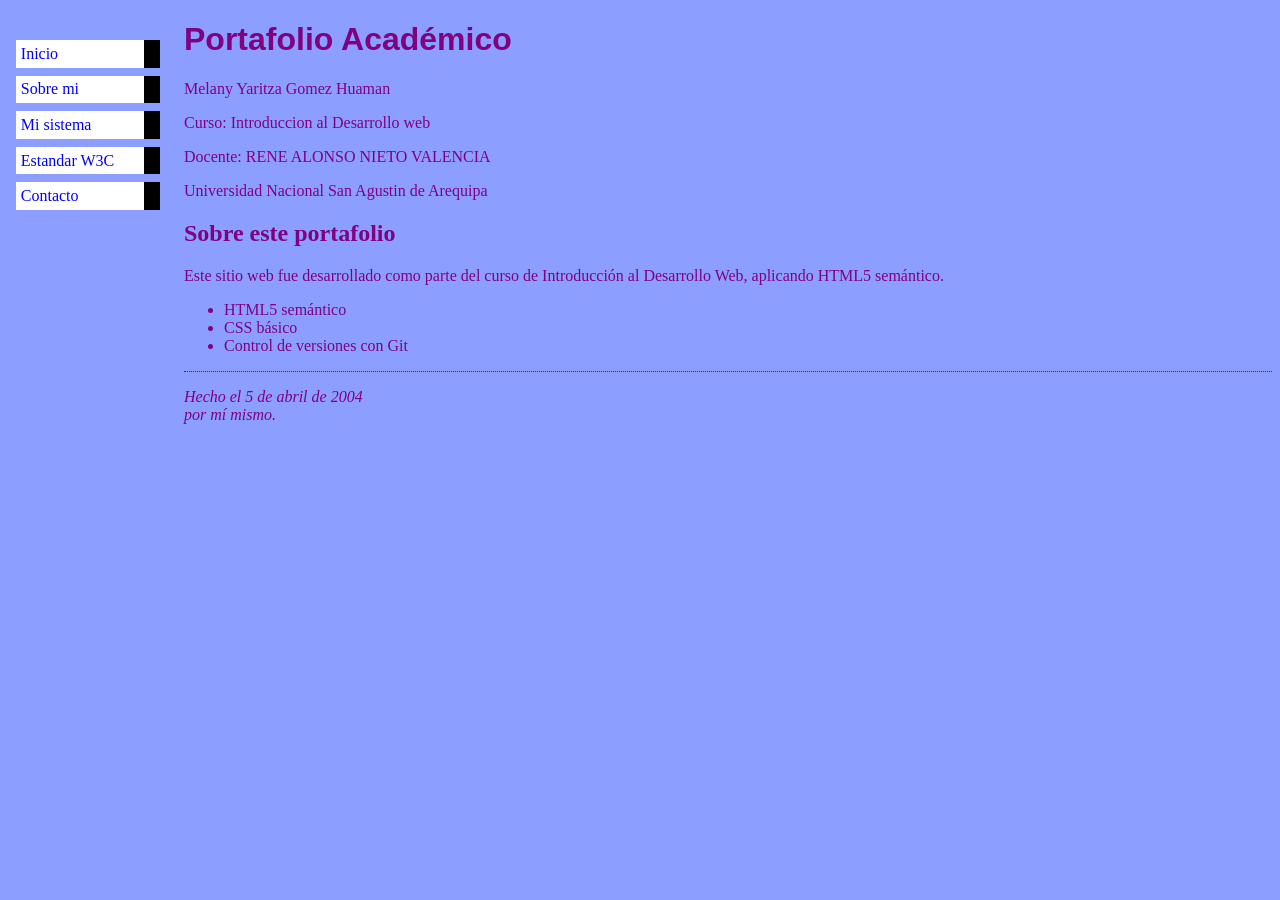
<file: Lab01/index.html>
<!DOCTYPE html PUBLIC "-//W3C//DTD HTML 4.01//EN">
<html>
<head>
  <title>Portafolio Académico</title>
  <link rel="stylesheet" href="css/style.css">
</head>

<body>

<!-- Menú de navegación principal -->
<ul class="navbar">
  <li><a href="index.html">Inicio</a>
  <li><a href="author.html">Sobre mi</a>
  <li><a href="system.html">Mi sistema</a>
  <li><a href="w3c.html">Estandar W3C</a>
  <li><a href="contact.html">Contacto</a>
</ul>

<!-- Contenido principal -->
<h1>Portafolio Académico</h1>

<p> Melany Yaritza Gomez Huaman</p>


<p> Curso: Introduccion al Desarrollo web</p>

<p>Docente: RENE ALONSO NIETO VALENCIA</p>
<p>Universidad Nacional San Agustin de Arequipa</p>

  <!-- Sección 1 -->
  <h2>Sobre este portafolio</h2>
  <p>Este sitio web fue desarrollado como parte del curso de Introducción al Desarrollo Web, aplicando HTML5 semántico.</p>
  <ul>
    <li>HTML5 semántico</li>
    <li>CSS básico</li>
    <li>Control de versiones con Git</li>
  </ul>

<!-- Firma y fecha de la página -->
<address>Hecho el 5 de abril de 2004<br>
  por mí mismo.</address>

</body>
</html>
</file>
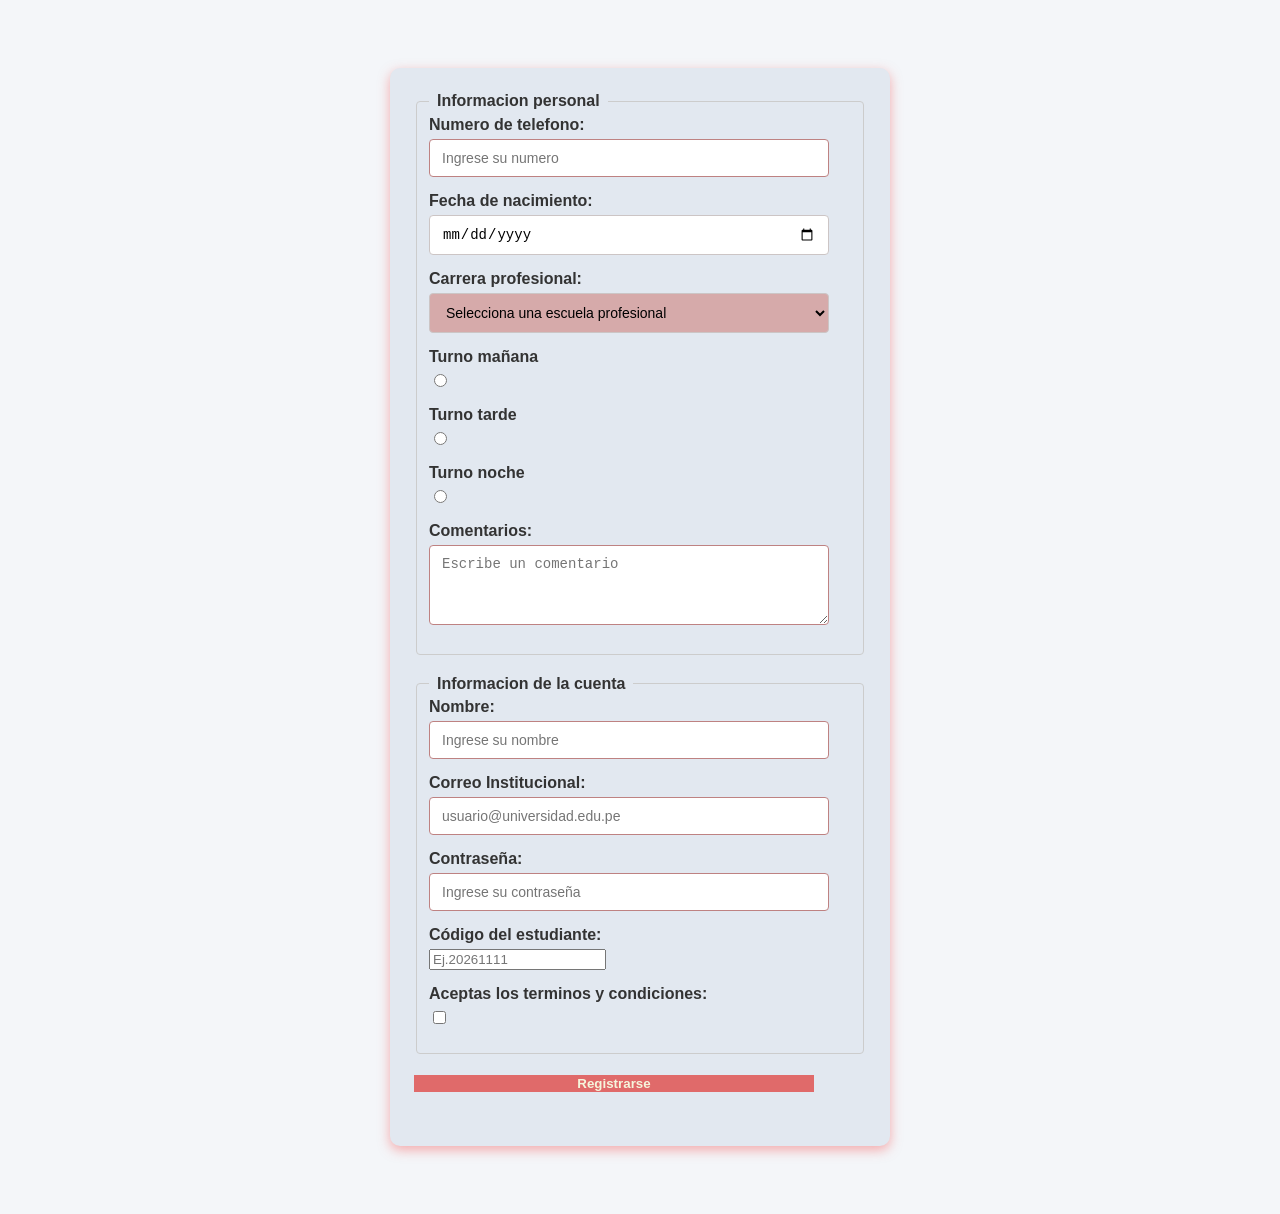
<file: Lab02/index.html>
<!DOCTYPE html>
<html lang="en">
<head>
       <meta charset="UTF-8">
       <meta name="viewport" content="width=device-width, initial-scale=1.0">
       <title> Registro de estudiantes</title>
       <link rel="stylesheet" href="styles.css">
</head>
<body>
<form action="/procesar" method="POST" class="form-container">
    <fieldset>
        <legend>Informacion personal</legend>

       <div class="form-group"> 
            <label for="number" class="form-label">Numero de telefono:</label>
            <input type="number" id="number" name="number" class="form-input"
                   required placeholder="Ingrese su numero">
       </div>

       <div class="form-group">
            <label for="date" class="form-label">Fecha de nacimiento:</label>
            <input type="date" id="date" name="date" class="form-input"
             required min="1946-09-18" max="2010-09-18" 
                       placeholder="Fecha">
       </div>

       <div class="form-group">
            <label for="carrera" class="form-label">Carrera profesional:</label>
            <select id="carrera" name="carrera" class="form-input" required>
              <option value="">Selecciona una escuela profesional</option> 
              <option value="sistemas">Ingenieria de sistemas</option>     
              <option value="medicina">Medicina</option>
              <option value="derecho">Derecho</option>
              <option value="civil">Ingenieria Civil</option>
              <option value="psicologia">Psicologia</option>
              <option value="administracion">Administración</option>
              <option value="electronica">Ingenieria Electronica</option>
              <option value="historia">Historia</option>
            </select>
       </div>

       
       <div class="form-group">
            <label for="turno_mañana" class="form-label">Turno mañana</label>
            <input type="radio" id="turno_mañana" name="turno" value="mañana">
       </div>    

       <div class="form-group">
            <label for="turno_tarde" class="form-label">Turno tarde</label>
            <input type="radio" id="turno_tarde" name="turno" value="tarde" >
       </div>

       <div class="form-group">
            <label for="turno_noche" class="form-label">Turno noche</label>
            <input type="radio" id="turno_noche" name="turno" value="noche" >
        </div>

          




       <div class="form-group">
            <label for="comentarios" class="form-label">Comentarios:</label>
            <textarea id="comentarios" name="comentarios" class="form-input" 
             placeholder="Escribe un comentario"></textarea> 
       
       </div>
    </fieldset>

    <fieldset>
        <legend>Informacion de la cuenta</legend>
         <div class="form-group">
            <label for="nombre" class="form-label">Nombre:</label>
            <input type="text" id="nombre" name="nombre" class="form-input" 
                   required placeholder="Ingrese su nombre">
       </div>

        <div class="form-group">
            <label for="email" class="form-label">Correo Institucional:</label>
            <input type="email" id="email" name="email" class="form-input" 
                   required placeholder="usuario@universidad.edu.pe">
       </div>  

       <div class="form-group">
            <label for="password" class="form-label">Contraseña:</label>
            <input type="password" id="password" name="password" class="form-input"
          
            required minlength="8"
            pattern="(?=.*[A-Z])(?=.*[0-9]).{8,}"
            title="Minimo 8 caracteres, una mayuscula y un numero al menos"
            placeholder="Ingrese su contraseña">       
       </div>

      <div class="form-group">
         <label for="codigo" class="form-label">Código del estudiante:</label>
         <input type="text" id="codigo" name="codigo" required
         pattern="[0-9]{8}" maxlength="8" inputmode="numeric"
         placeholder="Ej.20261111">
      </div>

       <div class="form-group">
            <label for="aceptacion" class="form-label">Aceptas los terminos y condiciones: </label>
            <input type="checkbox" id="aceptacion" name="aceptacion" >
       </div>     

          
    </fieldset>
    <div class="form-group">
        <button type="submit" class="form-group">Registrarse</button>

    </div>

    
</form>
</body>
</html>
</file>
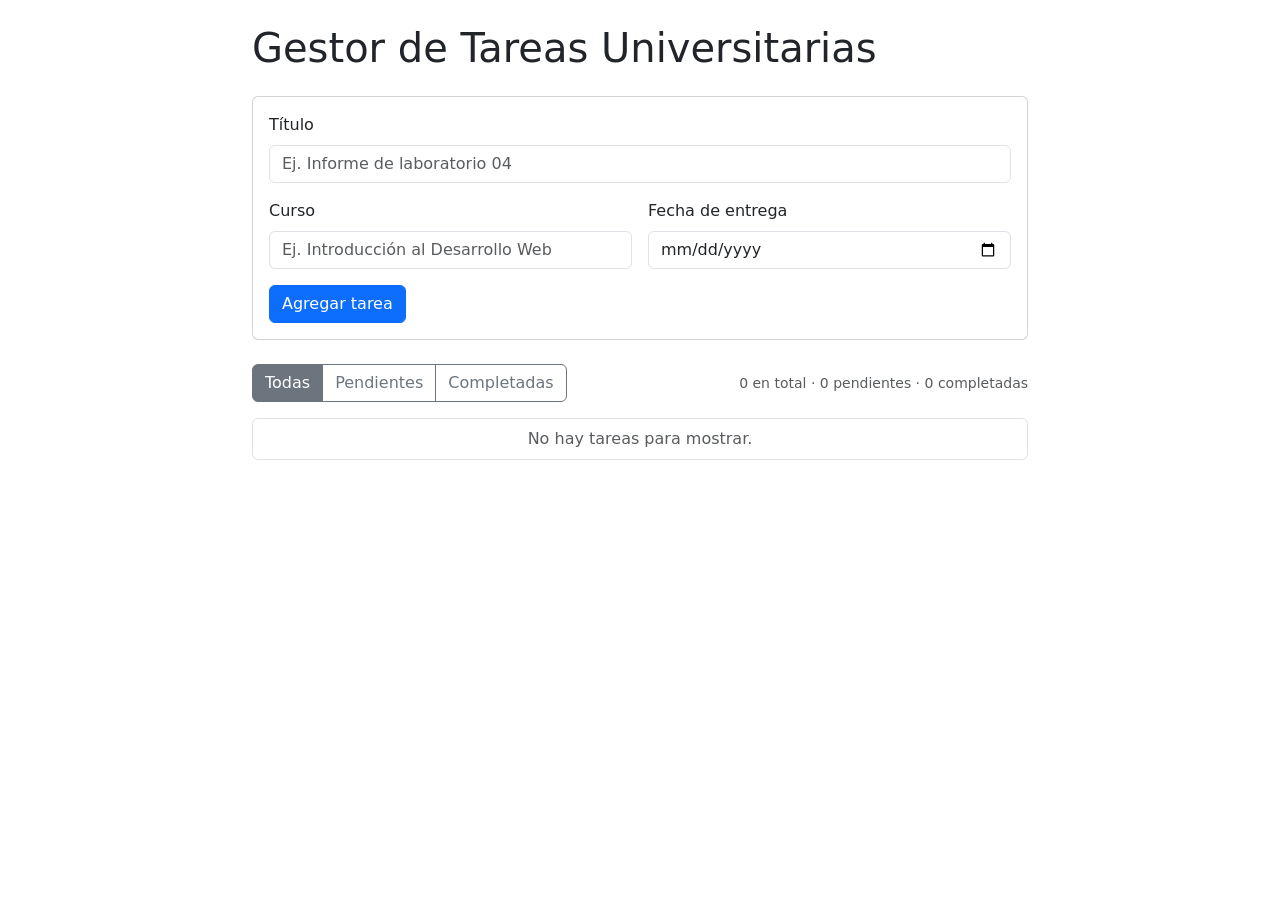
<file: Lab04/index.html>
<!DOCTYPE html>
<html lang="es">
<head>
  <meta charset="UTF-8">
  <meta name="viewport" content="width=device-width, initial-scale=1.0">
  <title>Gestor de Tareas Universitarias</title>
  <link href="https://cdn.jsdelivr.net/npm/bootstrap@5.3.3/dist/css/bootstrap.min.css" rel="stylesheet">
  <link href="styles.css" rel="stylesheet">
</head>
<body>
  <main class="container py-4" style="max-width: 800px;">
    <h1 class="mb-4">Gestor de Tareas Universitarias</h1>

    <div id="alertas"></div>

    <form id="task-form" class="card card-body mb-4" novalidate>
      <div class="row g-3">
        <div class="col-md-12">
          <label for="titulo" class="form-label">Título</label>
          <input type="text" id="titulo" class="form-control" placeholder="Ej. Informe de laboratorio 04">
        </div>
        <div class="col-md-6">
          <label for="curso" class="form-label">Curso</label>
          <input type="text" id="curso" class="form-control" placeholder="Ej. Introducción al Desarrollo Web">
        </div>
        <div class="col-md-6">
          <label for="fechaEntrega" class="form-label">Fecha de entrega</label>
          <input type="date" id="fechaEntrega" class="form-control">
        </div>
        <div class="col-12">
          <button type="submit" class="btn btn-primary">Agregar tarea</button>
        </div>
      </div>
    </form>

    <div class="d-flex justify-content-between align-items-center mb-3 flex-wrap gap-2">
      <div class="btn-group" id="filtros" role="group">
        <button type="button" class="btn btn-outline-secondary active" data-filter="todas">Todas</button>
        <button type="button" class="btn btn-outline-secondary" data-filter="pendientes">Pendientes</button>
        <button type="button" class="btn btn-outline-secondary" data-filter="completadas">Completadas</button>
      </div>
      <small id="resumen" class="text-muted"></small>
    </div>

    <ul id="task-list" class="list-group"></ul>
  </main>

  <script src="app.js"></script>
</body>
</html>
</file>
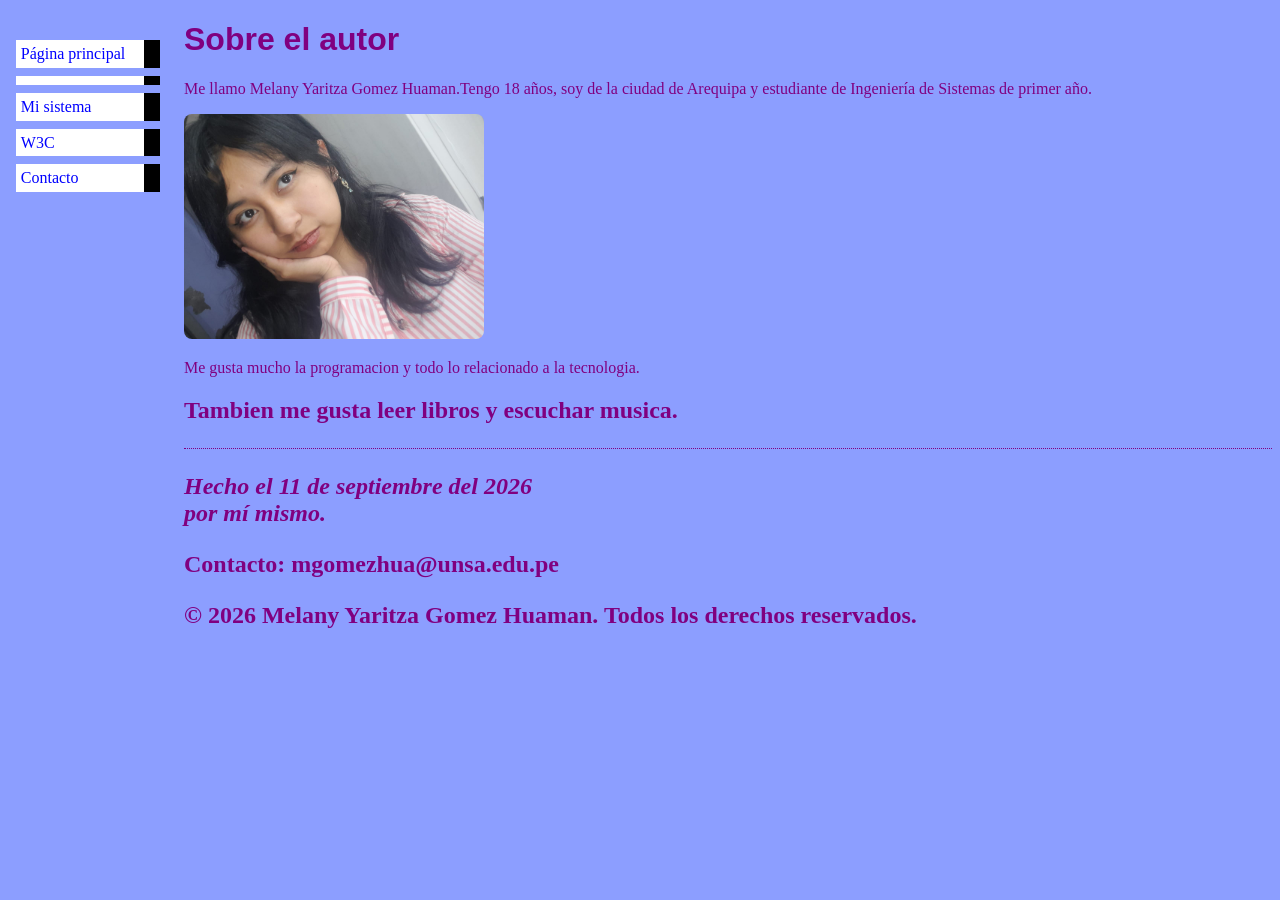
<file: Lab01/author.html>
<!DOCTYPE html PUBLIC "-//W3C//DTD HTML 4.01//EN">
<html>
<head>
  <title>Sobre el autor</title>
  <link rel="stylesheet" href="css/style.css">
</head>

<body>

<ul class="navbar">
  <li><a href="index.html">Página principal</a>
  <li><a href="author.html"></a>
  <li><a href="system.html">Mi sistema</a>
  <li><a href="w3c.html">W3C</a>
  <li><a href="contact.html">Contacto</a>
</ul>

<h1>Sobre el autor</h1>

<p>Me llamo Melany Yaritza Gomez Huaman.Tengo 18 años, soy de la ciudad de Arequipa y estudiante de Ingeniería de Sistemas de primer año.</p>
<p><img src="img/imagen1.jpeg" alt="foto del autor"></p>

<p>Me gusta mucho la programacion y todo lo relacionado a la tecnologia.
<h2 <p>Tambien me gusta leer libros y escuchar musica. </p>   

<address>Hecho el 11 de septiembre del 2026<br>
  por mí mismo.</address>
    <footer>
        <p>Contacto: mgomezhua@unsa.edu.pe</p>
        <p>&copy; 2026 Melany Yaritza Gomez Huaman. Todos los derechos reservados.<p></p>    </footer>
</body>
</html>
</file>
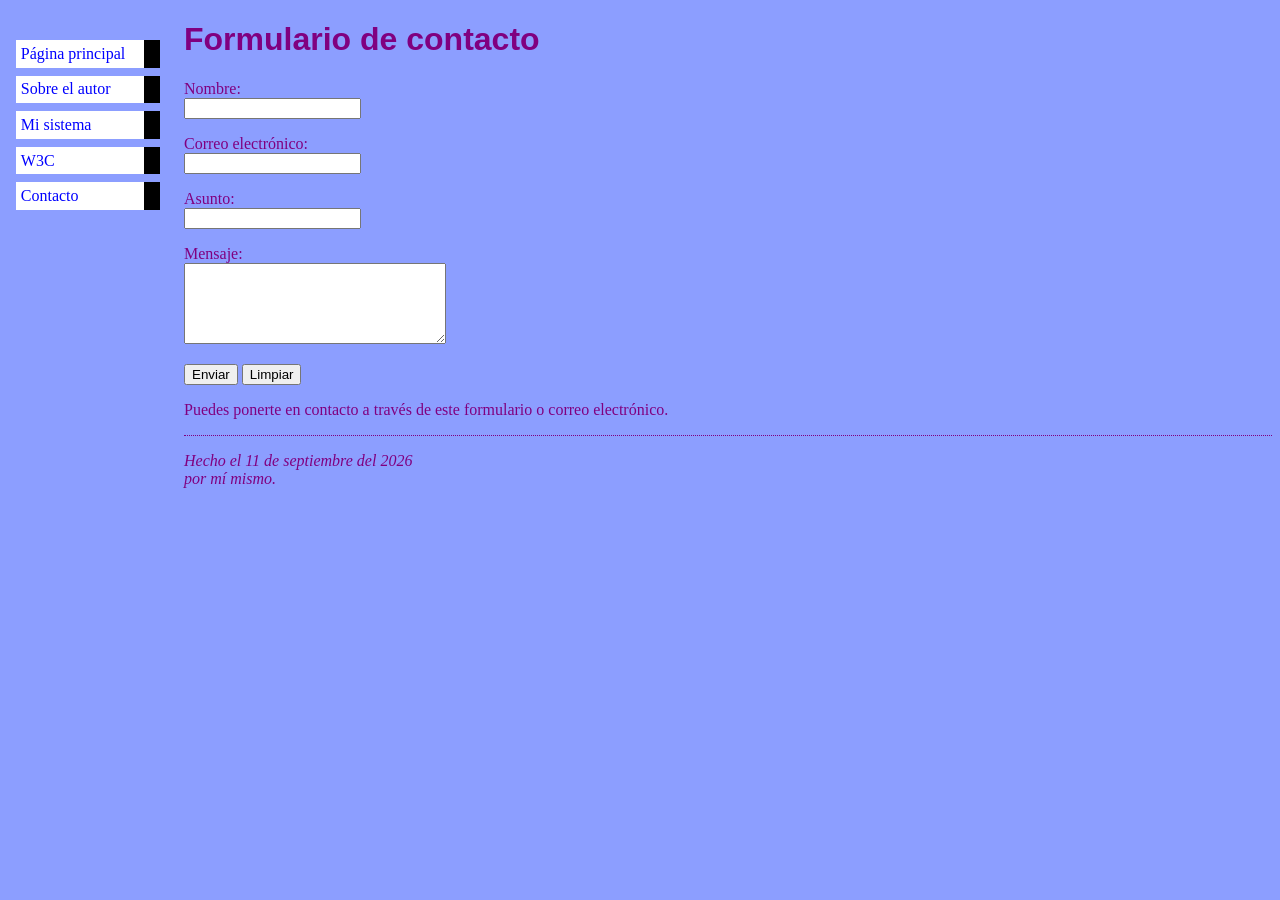
<file: Lab01/contact.html>
<!DOCTYPE html PUBLIC "-//W3C//DTD HTML 4.01//EN">
<html>
<head>
  <title>Contacto</title>
  <link rel="stylesheet" href="css/style.css">
</head>

<body>

<ul class="navbar">
  <li><a href="index.html">Página principal</a>
  <li><a href="author.html">Sobre el autor</a>
  <li><a href="system.html">Mi sistema</a>
  <li><a href="w3c.html">W3C</a>
  <li><a href="contact.html">Contacto</a>
</ul>

<h1>Formulario de contacto</h1>
<form action="#" method="post">
    <p>
        <label for="nombre">Nombre:</label><br>
        <input type="text" id="nombre" name="nombre" required>
    </p>

    <p>
        <label for="correo">Correo electrónico:</label><br>
        <input type="email" id="correo" name="correo" required>
    </p>

    <p>
        <label for="asunto">Asunto:</label><br>
        <input type="text" id="asunto" name="asunto">
    </p>

    <p>
        <label for="mensaje">Mensaje:</label><br>
        <textarea id="mensaje" name="mensaje" rows="5" cols="30" required></textarea>
    </p>

    <p>
        <input type="submit" value="Enviar">
        <input type="reset" value="Limpiar">
    </p>
</form>

<p>Puedes ponerte en contacto a través de este formulario o correo electrónico.</p>

<address>Hecho el 11 de septiembre del 2026<br>
  por mí mismo.</address>

</body>
</html>
</file>
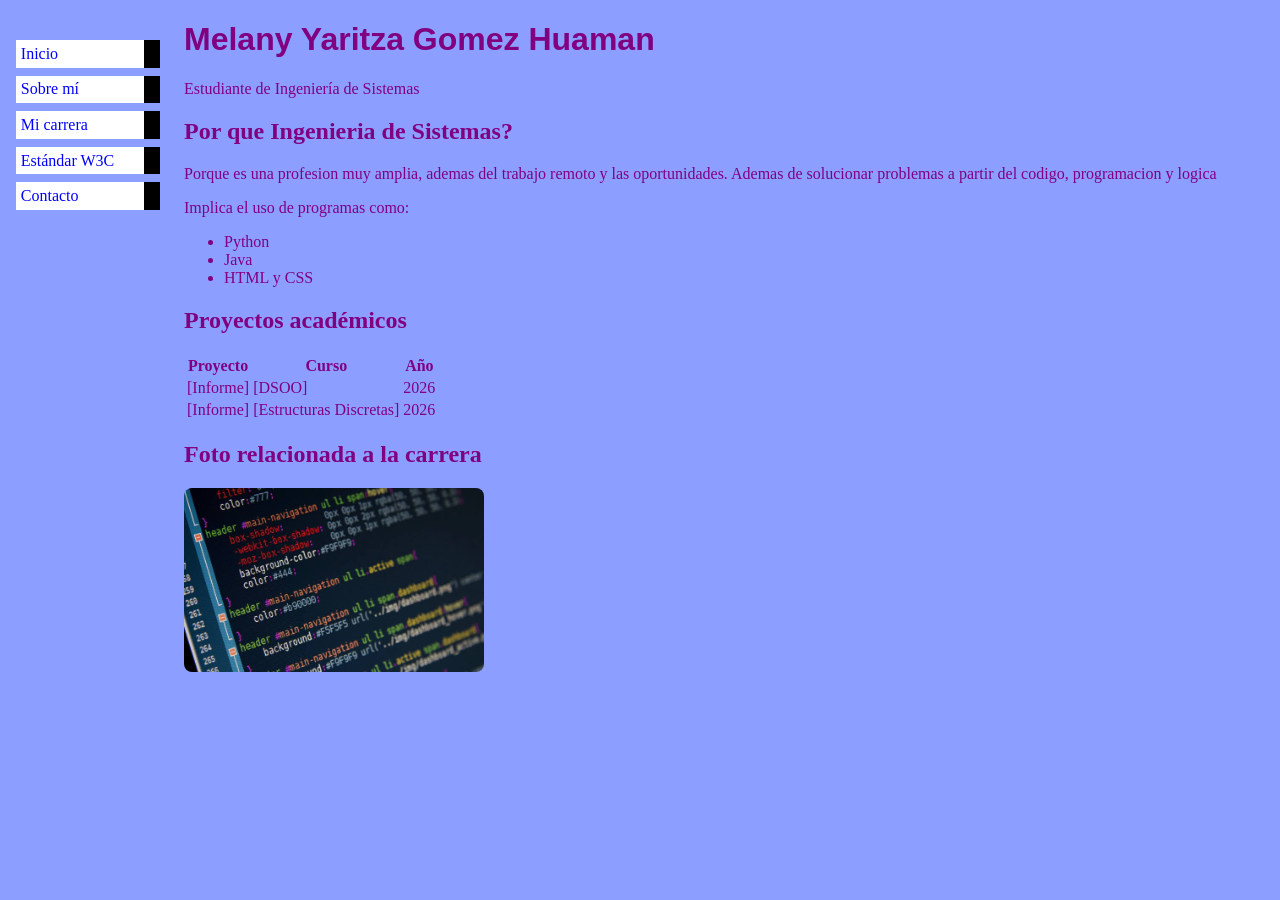
<file: Lab01/system.html>
<!DOCTYPE html>
<html lang="es">
<head>
  <meta charset="UTF-8">
  <meta name="viewport" content="width=device-width, initial-scale=1.0">
  <title>Portafolio - Hillary Fernanda Morales Yapu</title>
  <link rel="stylesheet" href="css/style.css">
</head>
<body>

  <!-- Menú lateral de navegación -->
  <ul class="navbar">
    <li><a href="index.html">Inicio</a></li>
    <li><a href="author.html">Sobre mí</a></li>
    <li><a href="system.html">Mi carrera</a></li>
    <li><a href="w3c.html">Estándar W3C</a></li>
    <li><a href="contact.html">Contacto</a></li>
  </ul>

  <!-- Encabezado principal -->
  <h1>Melany Yaritza Gomez Huaman</h1>
  <p>Estudiante de Ingeniería de Sistemas</p>

  <!-- Sección 1 -->
  <h2>Por que Ingenieria de Sistemas?</h2>
  <p>Porque es una profesion muy amplia, ademas del trabajo remoto y las oportunidades. Ademas de solucionar problemas a partir del codigo, programacion y logica</p>
  <p>Implica el uso de programas como:</p>
  <ul>
    <li>Python</li>
    <li>Java</li>
    <li>HTML y CSS</li>
  </ul>

 
  <!-- Sección 3 -->
  <h2>Proyectos académicos</h2>
  <table>
    <thead>
      <tr>
        <th>Proyecto</th>
        <th>Curso</th>
        <th>Año</th>
      </tr>
    </thead>
    <tbody>
      <tr>
        <td>[Informe]</td>
        <td>[DSOO]</td>
        <td>2026</td>
      </tr>
      <tr>
        <td>[Informe]</td>
        <td>[Estructuras Discretas]</td>
        <td>2026</td>
      </tr>
    </tbody>
  </table>

  <!-- Sección 4 -->
  <h2>Foto relacionada a la carrera</h2>
  <img src="img/programacion.jpg" alt="Foto ">

</body>
</html>
</file>
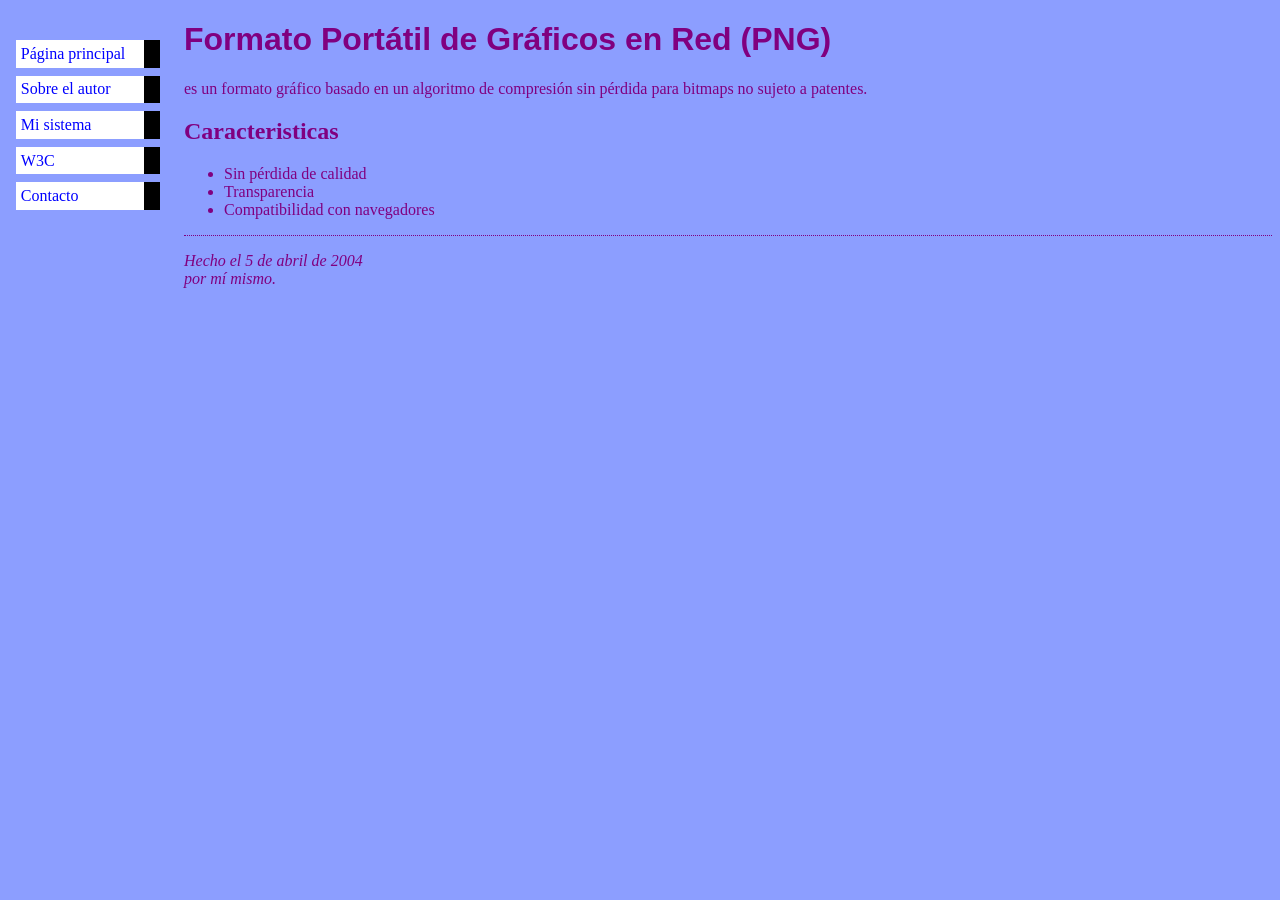
<file: Lab01/w3c.html>
<!DOCTYPE html PUBLIC "-//W3C//DTD HTML 4.01//EN">
<html>
<head>
  <title>W3C</title>
  <link rel="stylesheet" href="css/style.css">
</head>

<body>

<ul class="navbar">
  <li><a href="index.html">Página principal</a>
  <li><a href="author.html">Sobre el autor</a>
  <li><a href="system.html">Mi sistema</a>
  <li><a href="w3c.html">W3C</a>
  <li><a href="contact.html">Contacto</a>
</ul>

<h1> Formato Portátil de Gráficos en Red (PNG)</h1>

<p>es un formato gráfico basado en un algoritmo de compresión sin pérdida para bitmaps no sujeto a patentes. </p>
<h2>Caracteristicas</h2>
<ul>
  <li>Sin pérdida de calidad</li>
  <li>Transparencia</li>
  <li>Compatibilidad con navegadores</li>
</ul>


<address>Hecho el 5 de abril de 2004<br>
  por mí mismo.</address>

</body>
</html>
</file>
<file: Lab01/css/style.css>
body {
  padding-left: 11em;
  font-family: Georgia, "Times New Roman", Times, serif;
  color: purple;
  background-color: #8c9eff;
}

ul.navbar {
  list-style-type: none;
  padding: 0;
  margin: 0;
  position: absolute;
  top: 2em;
  left: 1em;
  width: 9em;
}

h1 {
  font-family: Helvetica, Geneva, Arial, SunSans-Regular, sans-serif;
}

ul.navbar li {
  background: white;
  margin: 0.5em 0;
  padding: 0.3em;
  border-right: 1em solid black;
}

ul.navbar a {
  text-decoration: none;
}

a:link {
  color: blue;
}

a:visited {
  color: purple;
}

address {
  margin-top: 1em;
  padding-top: 1em;
  border-top: thin dotted;
}

img {
  max-width: 300px; 
  height: auto;     
  border-radius: 8px; 
}
</file>
<file: Lab02/styles.css>
* {
box-sizing: border-box;
margin: 10;
padding: 10;
border: 10;
}

body {
font-family: 'Segoe UI', Tahoma, Geneva, Verdana, sans-serif;
background-color: #f4f6f9;
padding: 20px;
}

.form-container{
    max-width: 500px;
    margin: 40px auto;
    background-color:#e2e8f0 ;
    padding: 24px;
    border-radius: 10px;
    box-shadow: 0 4px 12px rgba(245, 95, 95, 0.5);

}

fieldset {
    margin-bottom: 20px;
    border:1px solid#ccc;
    border-radius: 4px;
    color: #880000;
}

legend {
    padding: 0 8px;
    font-weight: bold;
    color: #333;
}
.form-group {
margin-bottom: 15px;
width: 100%;
max-width: 400px;
}



.form-label {
display: block;
margin-bottom: 5px;
font-weight: bold;
color: #333;
}
.form-input {
width: 100%;
padding: 10px 12px;
border: 1px solid #be8282;
border-radius: 4px;
font-size: 14px;
transition: border-color 0.3s;
}
.form-input:focus {
border-color: #9e0707;
outline: none;
box-shadow: 0 0 5px rgba(29, 29, 29, 0.5);
}
.form-input:invalid:not(:placeholder-shown) {
border-color: #ccc5c5;

}

input[type="radio"],
input[type="checkbox"] {
    width: auto;
    margin-right: 8px;
    accent-color: rgba(211, 7, 7, 0.774);
    cursor: pointer;

} 

textarea.form-input{
    resize: vertical;
    min-height: 80px;
}

select.form-input{
    background-color: #d6aaaa;
    cursor:pointer;
}

button[type="submit"]{
    background-color: rgb(224, 106, 106);
    color: beige;
    border: none;
    font-weight: bold;
    cursor: pointer;
    transition: background-color 0.2, transform 0.1s;

}

button[type="submit"]:hover {
    background-color: #b6b1b1;

}

button[type="submit"]:active {
    background-color: #eed4d4;
    transform: scale(0.98);
}
button[type="submit"]:disabled {
    background-color: #cad4e2;
    cursor: not-allowed;
    transform: none;
}
 
.form-input:disabled {
    background-color: #edf2f7;
    color: #520404;
    cursor: not-allowed;
    border-color: #d6e3f5;
}
 
.form-input:active {
    border-color: #f50606c7;
}
</file>
<file: Lab04/styles.css>
.tarea-completada .tarea-titulo {
  text-decoration: line-through;
  color: #92bee6;
}
.tarea-completada {
  background-color: #f8f9fa;
}
.tarea-vencida .tarea-fecha {
  color: #dc3545 !important;
  font-weight: 600;
}
</file>
